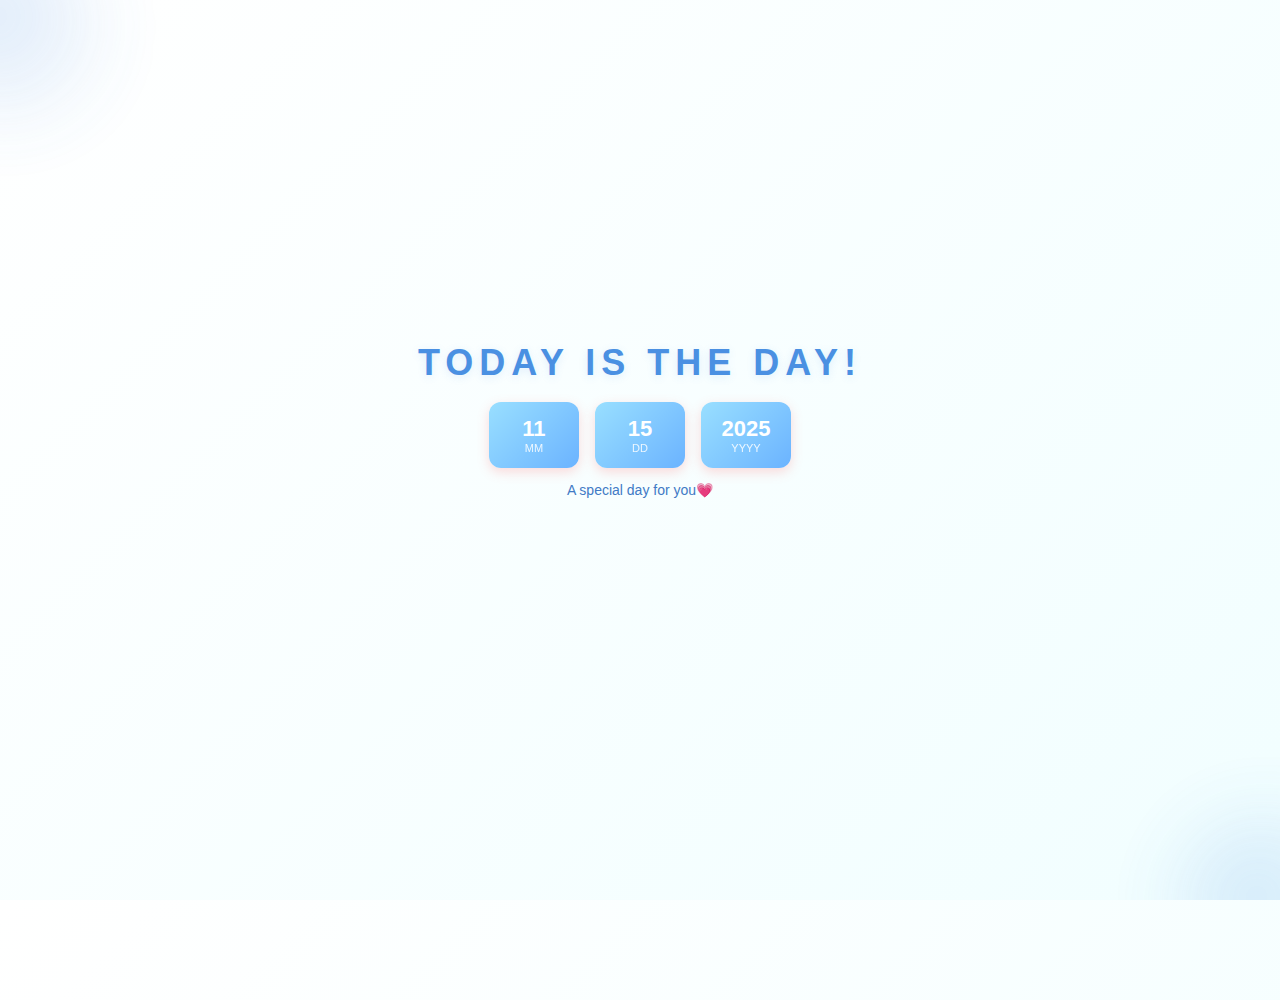
<file: index.html>
<!DOCTYPE html>
<html lang="en">

<head>
  <meta charset="utf-8" />
  <meta name="viewport" content="width=device-width,initial-scale=1" />
  <title>Yay</title>
  <link rel="stylesheet" href="main.css" />
</head>

<body>
  <!-- MUSIC -->
  <audio id="bg-music" src="piano.mp3" loop autoplay></audio>

  <!-- SECTION 1: Intro -->
  <main id="page">
    <section id="intro" class="scene active">
      <div class="intro-floating intro-floating--left" aria-hidden="true"></div>
      <div class="intro-floating intro-floating--right" aria-hidden="true"></div>
      <div class="intro-center">
        <h1 class="headline">TODAY IS THE DAY!</h1>

        <div class="date-boxes" aria-hidden="true">
          <div class="date-item"><span class="big">11</span><span class="small">MM</span></div>
          <div class="date-item"><span class="big">15</span><span class="small">DD</span></div>
          <div class="date-item"><span class="big">2025</span><span class="small">YYYY</span></div>
        </div>

        <div class="intro-sub">A special day for you💗</div>
      </div>

      <div id="hearts-container" aria-hidden="true"></div>
    </section>

    <!-- SECTION 2: Balloon canvas will be injected here by main.js -->
    <section id="balloon-section" class="scene">
      <div class="overlay-cta" id="balloon-cta" hidden>
        <button id="see-gifts-btn" hidden>See your gifts</button>
      <div class="intro-floating intro-floating--left" aria-hidden="true"></div>
      <div class="intro-floating intro-floating--right" aria-hidden="true"></div>
      </div>
    </section>

  </main>

  <!-- Letter modal shown after clicking "See your gifts" -->
  <div id="letter-modal" class="modal" hidden aria-hidden="true">
    <div class="modal-backdrop"></div>
    <div class="intro-floating intro-floating--left" aria-hidden="true"></div>
    <div class="intro-floating intro-floating--right" aria-hidden="true"></div>
    <div class="modal-inner" role="dialog" aria-modal="true">
      <button id="letter-close" class="close" aria-label="Close">✕</button>
      <div class="modal-content">
        <h2>💌 A Letter for You 💌</h2>
        <div class="letter-body">
          <p><strong>Happy Birthday, my Baby.</strong></p>

          <p>Today is your special day, but to me, every day feels special because I get to spend it with you. I just
            want to take this moment to tell you how deeply grateful I am for you — for your patience, for your
            kindness, for your love.</p>

          <p>Thank you for being the person who listens to me even when I struggle to find the right words, and who
            stays even when I feel unlovable. You make me feel seen, understood, and safe in a way I never thought
            possible. I hope you know how much your presence means to me — how much you mean to me.</p>

          <p>Minsan hindi ko nasasabi nang buo, pero sobra kitang na-aappreciate. Yung simpleng pangungumusta mo, yung
            mga lambing mo, yung mga times na you choose to stay and try… those little things, they stay with me. You
            make my heart softer, calmer, and happier.</p>

          <p>I love you not just for the good moments, but for the days when things get difficult and we still choose
            each other. I love you for your dreams, your softness, your strength, and even the things you're still
            learning about yourself. I love you on the days you shine, and even more on the days you don't feel like you
            do.</p>

          <p>On your birthday, I want you to feel the warmth, care, and love you always give to those around you. You
            deserve so much joy, peace, and fulfillment. I pray that life becomes kinder to you, that your dreams come
            closer, and that you continue to grow into the amazing person you already are.</p>

          <p>And as you move forward, I want you to remember this: <strong>I'm here. I'm with you. I'm choosing
              you</strong> — today, tomorrow, and for every version of the future we'll build together.</p>

          <p><strong>Happy Birthday Marc ko💗</strong><br>
            Thank you for being you.<br>
            Thank you for being mine.</p>

          <p><strong>I love you!! Mwah</strong></p>

          <p style="text-align: right; font-style: italic;">— Nikkaヾ(≧ ▽ ≦)ゝ</p>
        </div>
        <div style="text-align:center;margin-top:16px;">
          <button id="open-gift" class="primary">Close & Celebrate 🎉</button>
        </div>
      </div>
    </div>
  </div>

  <script src="main.js"></script>
  <script src="https://cdnjs.cloudflare.com/ajax/libs/gsap/3.13.0/gsap.min.js"></script>

</body>

</html>
</file>
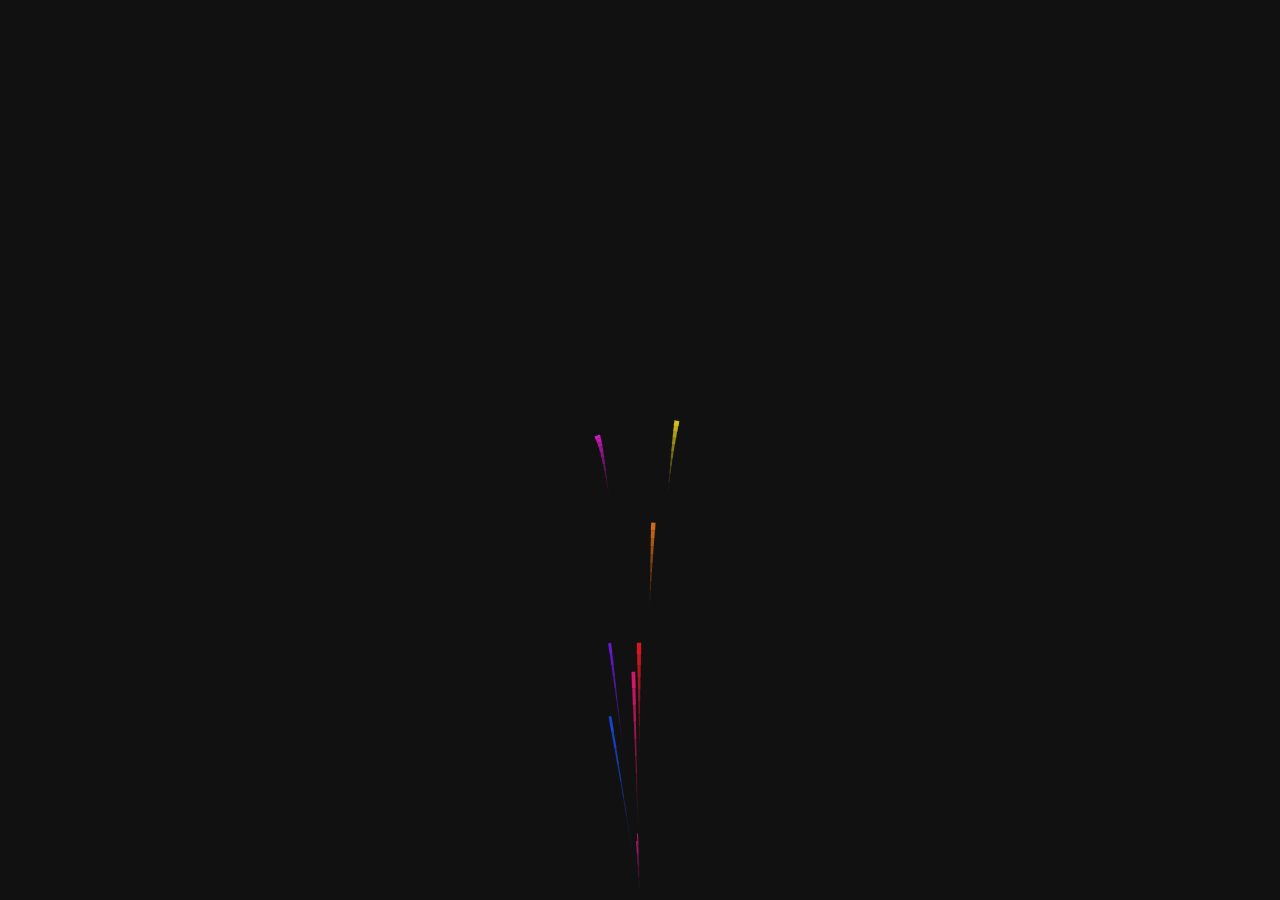
<file: happy birtday.html>
<!DOCTYPE html>
<html lang="en">
  <head>
    <meta charset="UTF-8" />
    <meta name="viewport" content="width=device-width, initial-scale=1.0" />
    <link rel="stylesheet" href="happy birtday.css" />
    <title>Happy birthday</title>
  </head>
  <body>

    <canvas id="c"></canvas>

    <script src="happy birtday.js"></script>
  </body>
</html>
</file>
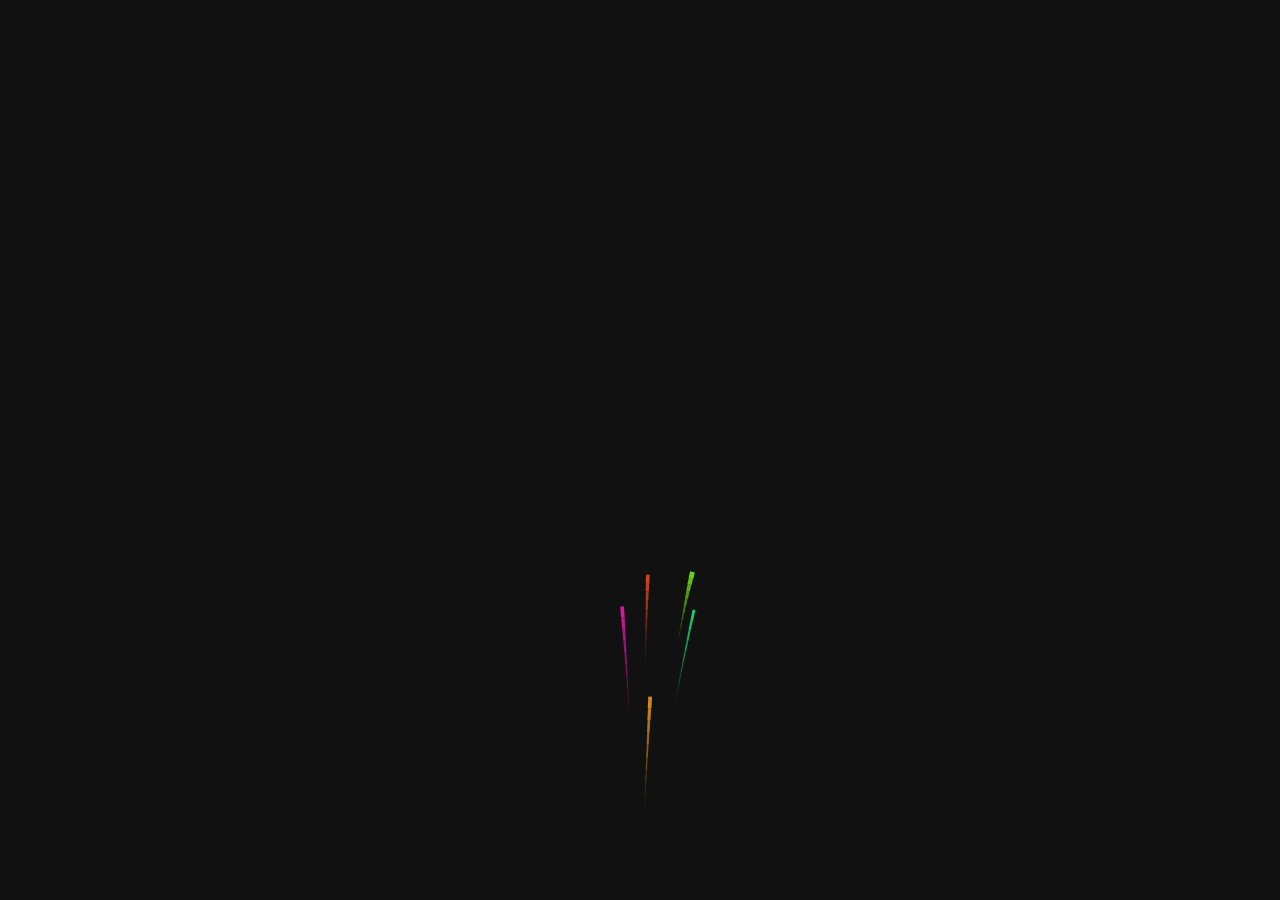
<file: hpybirthday..html>
<!DOCTYPE html>
<html lang="en">
  <head>
    <meta charset="UTF-8" />
    <meta name="viewport" content="width=device-width, initial-scale=1.0" />
    <link rel="stylesheet" href="birthday.css" />
    <title>Happy birthday</title>
  </head>
  <body>

    <canvas id="c"></canvas>

    <script src="bday.js"></script>
  </body>
</html>
</file>
<file: main.css>
@import url('https://fonts.googleapis.com/css2?family=Pacifico&display=swap');

:root {
    --bg-dark: #200019;
    --pink-1: #7ad9ff;
    --pink-2: #4d85ff;
    --red: #2da4ff;
    --blue: #6ec8ff;
    --card: #f6fcff;
    --glass: rgba(255, 255, 255, 0.06);
    --muted: #ddf9ff;
    --accent: #417ac5;
    --text: #fff;
    --shadow: 0 8px 24px rgba(0, 0, 0, 0.35);
}

* {
    box-sizing: border-box
}

html,
body,
#page {
    height: 100%;
    margin: 0;
    font-family: Inter, "Helvetica Neue", Arial, sans-serif;
    color: var(--text)
}

body {
    background: linear-gradient(135deg, #ffffff 0%, #f1feff 100%);
    overflow: hidden;
}

/* music toggle */
#music-toggle {
    position: fixed;
    right: 18px;
    top: 18px;
    z-index: 1000;
    background: var(--glass);
    color: var(--text);
    border: none;
    padding: 10px 12px;
    border-radius: 12px;
    cursor: pointer;
    backdrop-filter: blur(6px);
    box-shadow: var(--shadow);
}

/* Scenes */
.scene {
    position: absolute;
    inset: 0;
    display: flex;
    align-items: center;
    justify-content: center;
    opacity: 0;
    transition: opacity .6s ease, transform .6s ease;
    pointer-events: none
}

.scene.active {
    opacity: 1;
    pointer-events: auto;
    transform: translateY(0)
}

.scene.leave {
    opacity: 0;
    pointer-events: none;
    transform: translateY(-10px)
}

/* Intro */
#intro {
    overflow: hidden
}

.intro-center {
    text-align: center;
    transform: translateY(-30px)
}

.headline {
    font-weight: 800;
    letter-spacing: 6px;
    color: #4a90e2;
    margin: 0;
    font-size: 36px;
    text-shadow: 0 2px 8px rgba(74, 144, 226, 0.15);
}

.date-boxes {
    display: flex;
    gap: 16px;
    justify-content: center;
    margin-top: 18px
}

.date-item {
    background: linear-gradient(135deg, #99dfff 0%, #6bb3ff 100%);
    color: white;
    padding: 14px 20px;
    border-radius: 12px;
    box-shadow: 0 4px 12px rgba(255, 107, 107, 0.25);
    width: 90px;
    display: flex;
    flex-direction: column;
    align-items: center
}

.date-item .big {
    font-weight: 700;
    font-size: 22px
}

.date-item .small {
    font-size: 11px;
    opacity: .85
}

.intro-sub {
    margin-top: 14px;
    color: var(--accent);
    font-size: 14px
}

/* Floating background elements */
.intro-floating {
    position: absolute;
    width: 180px;
    height: 180px;
    background: radial-gradient(circle at 30% 30%, rgba(74, 144, 226, 0.25), rgba(74, 144, 226, 0.05));
    border-radius: 50%;
    filter: blur(40px);
    z-index: 2;
    opacity: 0.8;
    pointer-events: none;
}

.intro-floating--left {
    top: -60px;
    left: -80px;
    animation: floaty 12s ease-in-out infinite;
}

.intro-floating--right {
    bottom: -100px;
    right: -80px;
    animation: floaty 14s ease-in-out infinite reverse;
}

@keyframes floaty {
    0%, 100% {
        transform: translateY(0) scale(1);
    }
    50% {
        transform: translateY(-20px) scale(1.05);
    }
}

/* hearts container */
#hearts-container {
    position: absolute;
    inset: 0;
    pointer-events: none;
    overflow: hidden;
    z-index: 10
}

/* Balloon section: canvas will sit here */
#balloon-section {
    background: transparent
}

#balloon-section canvas {
    position: absolute;
    inset: 0;
    width: 100%;
    height: 100%;
    display: block
}

.overlay-cta {
    position: absolute;
    inset: 0;
    display: flex;
    align-items: center;
    justify-content: center;
    z-index: 100;
    pointer-events: auto;
}

#see-gifts-btn {
    background: linear-gradient(135deg, #99eeff 0%, #6bb5ff 100%);
    color: white;
    border: none;
    padding: 14px 28px;
    border-radius: 24px;
    font-weight: 700;
    cursor: pointer;
    box-shadow: 0 6px 20px rgba(107, 142, 255, 0.3);
    transition: all 0.3s ease;
    font-size: 16px;
}

#see-gifts-btn:hover {
    transform: translateY(-2px);
    box-shadow: 0 8px 24px rgba(107, 184, 255, 0.4);
}

/* Primary button (used in modal) */
.primary {
    background: linear-gradient(135deg, #4a90e2 0%, #357abd 100%);
    color: white;
    border: none;
    padding: 12px 24px;
    border-radius: 20px;
    font-weight: 600;
    cursor: pointer;
    box-shadow: 0 4px 14px rgba(74, 144, 226, 0.3);
    transition: all 0.3s ease;
    font-size: 15px;
}

.primary:hover {
    transform: translateY(-2px);
    box-shadow: 0 6px 18px rgba(74, 144, 226, 0.4);
}

.primary:active {
    transform: translateY(0);
}

/* Modal backdrop & stacking so modal-inner is clickable above the backdrop */
.modal-backdrop {
    position: absolute;
    inset: 0;
    background: rgba(0, 0, 0, 0.3);
    z-index: 1;
}

/* Floating elements in modal should appear above backdrop but below modal-inner */
.modal .intro-floating {
    z-index: 2;
    position: fixed;
}

.modal-inner {
    position: relative;
    z-index: 2;
}

/* Responsive adjustments for small screens */
@media (max-width: 480px) {
    #see-gifts-btn {
        padding: 12px 18px;
        font-size: 15px;
        border-radius: 18px;
    }

    .overlay-cta {
        padding: 8px;
    }
}

/* Greeting */
#greeting {
    display: flex;
    flex-direction: column;
    align-items: center;
    justify-content: flex-start;
    padding: 4rem 1.5rem;
    color: #3a3a3a;
    text-align: center;
}

.greet-top {
    margin-bottom: 2rem;
    margin: -6em auto 0 auto;
    width: min(80vw, 320px);
    height: auto;
}

.greet-top .greet-title {
    font-size: 2.8rem;
    font-weight: 400;
    color: var(--pink-1);
    margin-bottom: 0.5rem;
    font-family: 'Pacifico', cursive;
}

.greet-top .greet-body {
    max-width: 900px;
    width: 100%;
}

.greet-top .greet-caption {
    font-size: 1.2rem;
    margin-bottom: 2rem;
    color: #555;
}

/* Primary button style */
#greeting .primary {
    background-color: #1eace9;
    color: #fff;
    border: none;
    padding: 0.8rem 2rem;
    font-size: 1rem;
    font-weight: 600;
    border-radius: 12px;
    cursor: pointer;
    transition: all 0.3s ease;
}

#greeting .primary:hover {
    background-color: #1b93d8;
    transform: translateY(-2px);
}

.primary {
    background: linear-gradient(90deg, var(--blue), var(--pink-2));
    color: #111;
    padding: 10px 14px;
    border-radius: 10px;
    border: none;
    font-weight: 700;
    cursor: pointer
}

/* Photo grid */
.photo-grid {
    display: grid;
    grid-template-columns: repeat(2, 1fr);
    /* 2 columns */
    gap: 2rem;
    max-width: 900px;
    /* center the grid */
    margin: 2rem auto;
}

.photo {
    position: relative;
    border-radius: 12px;
    overflow: hidden;
    cursor: pointer;
}

.photo img {
    width: 100%;
    height: 300px;
    /* big visible size */
    object-fit: cover;
    display: block;
}

.photo .caption {
    position: absolute;
    bottom: 0;
    width: 100%;
    padding: 0.5rem 0;
    background: rgba(255, 255, 255, 0.85);
    text-align: center;
    font-weight: 600;
    font-size: 1rem;
    color: #333;
}

/* Modal (letter) - top-level styles so modal displays correctly */
.modal {
    position: fixed;
    inset: 0;
    display: flex;
    align-items: center;
    justify-content: center;
    background: linear-gradient(rgba(0, 0, 0, 0.45), rgba(0, 0, 0, 0.6));
    z-index: 2000;
    overflow-y: auto;
    padding: 20px;
}

/* Ensure the `hidden` attribute actually hides the modal even if `.modal` sets display */
.modal[hidden] {
    display: none !important;
}

.modal-inner {
    position: relative;
    z-index: 2;
    width: 100%;
    max-width: 700px;
    background: linear-gradient(135deg, #f5ffff 0%, #e0fbff 100%);
    border-radius: 20px;
    padding: 32px;
    box-shadow: 0 10px 40px rgba(0, 0, 0, 0.15);
    color: #3d2a1f;
}

.modal-inner h2 {
    font-size: 28px;
    color: #4a90e2;
    margin: 0 0 20px 0;
    text-align: center;
    font-family: 'Pacifico', cursive;
    letter-spacing: 1px;
}

.modal .close {
    position: absolute;
    right: 16px;
    top: 16px;
    border: none;
    background: rgba(255, 107, 107, 0.2);
    color: #3ca8e7;
    font-size: 24px;
    cursor: pointer;
    width: 36px;
    height: 36px;
    border-radius: 50%;
    display: flex;
    align-items: center;
    justify-content: center;
    transition: all 0.3s ease;
}

.modal .close:hover {
    background: rgba(255, 107, 107, 0.4);
}

.letter-body {
    background: rgba(255, 255, 255, 0.8);
    padding: 20px;
    border-radius: 12px;
    margin: 16px 0;
    color: #2c1810;
    line-height: 1.8;
    font-size: 16px;
    text-align: left;
    border-left: 4px solid #99f5ff;
}

.letter-body p {
    margin: 12px 0;
}

.modal-content {
    max-height: 60vh;
    overflow-y: auto;
}

/* mobile modal adjustments */
@media (max-width: 480px) {
    .modal {
        padding: 12px;
    }

    .modal-inner {
        width: 100%;
        max-width: 100%;
        padding: 20px;
        border-radius: 16px;
    }

    .modal-inner h2 {
        font-size: 22px;
        margin-bottom: 16px;
    }

    .letter-body {
        padding: 16px;
        font-size: 14px;
        line-height: 1.6;
        margin: 12px 0;
    }

    .letter-body p {
        margin: 10px 0;
    }

    .modal .close {
        width: 32px;
        height: 32px;
        font-size: 20px;
    }
}

/* Mobile responsiveness for intro and buttons */
@media (max-width: 480px) {
    #see-gifts-btn {
        padding: 12px 18px;
        font-size: 15px;
        border-radius: 18px;
        box-shadow: 0 4px 12px rgba(255, 107, 107, 0.3);
    }

    .overlay-cta {
        padding: 8px;
    }

    .headline {
        font-size: 28px;
        letter-spacing: 4px;
    }

    .date-boxes {
        gap: 10px;
        margin-top: 12px;
    }

    .date-item {
        width: 70px;
        padding: 10px 14px;
    }

    .date-item .big {
        font-size: 18px;
        font-weight: 700;
    }

    .date-item .small {
        font-size: 10px;
    }

    .intro-center {
        transform: translateY(-20px);
    }

    .intro-sub {
        font-size: 14px;
        margin-top: 10px;
    }

    .primary {
        padding: 11px 20px;
        font-size: 14px;
        border-radius: 18px;
    }

    .photo-grid {
        grid-template-columns: repeat(auto-fit, minmax(140px, 1fr));
        gap: 10px;
        margin-top: 12px;
        width: 100%
    }

    .photo img {
        height: 100px
    }

    .photo .caption {
        font-size: 11px;
        left: 6px;
        bottom: 6px
    }
}

/* Medium tablets (481px - 768px) */
@media (min-width: 481px) and (max-width: 768px) {
    .photo-grid {
        grid-template-columns: repeat(auto-fit, minmax(160px, 1fr));
        gap: 12px;
        width: 95%
    }

    .photo img {
        height: 120px
    }
}

/* Large tablets and desktops (769px+) */
@media (min-width: 769px) {
    .photo-grid {
        grid-template-columns: repeat(auto-fit, minmax(200px, 1fr));
        gap: 16px;
        width: 90%
    }

    .photo img {
        height: 150px
    }
}
</file>
<file: happy birtday.css>
canvas {
  position: absolute;
  top: 0;
  left: 0;
}
p {
  margin: 0 0;
  position: absolute;
  font: 16px Verdana;
  color: #eee;
  height: 25px;
  top: calc(100vh - 30px);
  text-shadow: 0 0 2px white;
}
p a {
  text-decoration: none;
  color: #aaa;
}
span {
  font-size: 11px;
}
p > a:first-of-type {
  font-size: 20px;
}
body {
  overflow: hidden;
}
</file>
<file: birthday.css>
canvas {
  position: absolute;
  top: 0;
  left: 0;
}
p {
  margin: 0 0;
  position: absolute;
  font: 16px Verdana;
  color: #eee;
  height: 25px;
  top: calc(100vh - 30px);
  text-shadow: 0 0 2px white;
}
p a {
  text-decoration: none;
  color: #aaa;
}
span {
  font-size: 11px;
}
p > a:first-of-type {
  font-size: 20px;
}
body {
  overflow: hidden;
}
</file>
